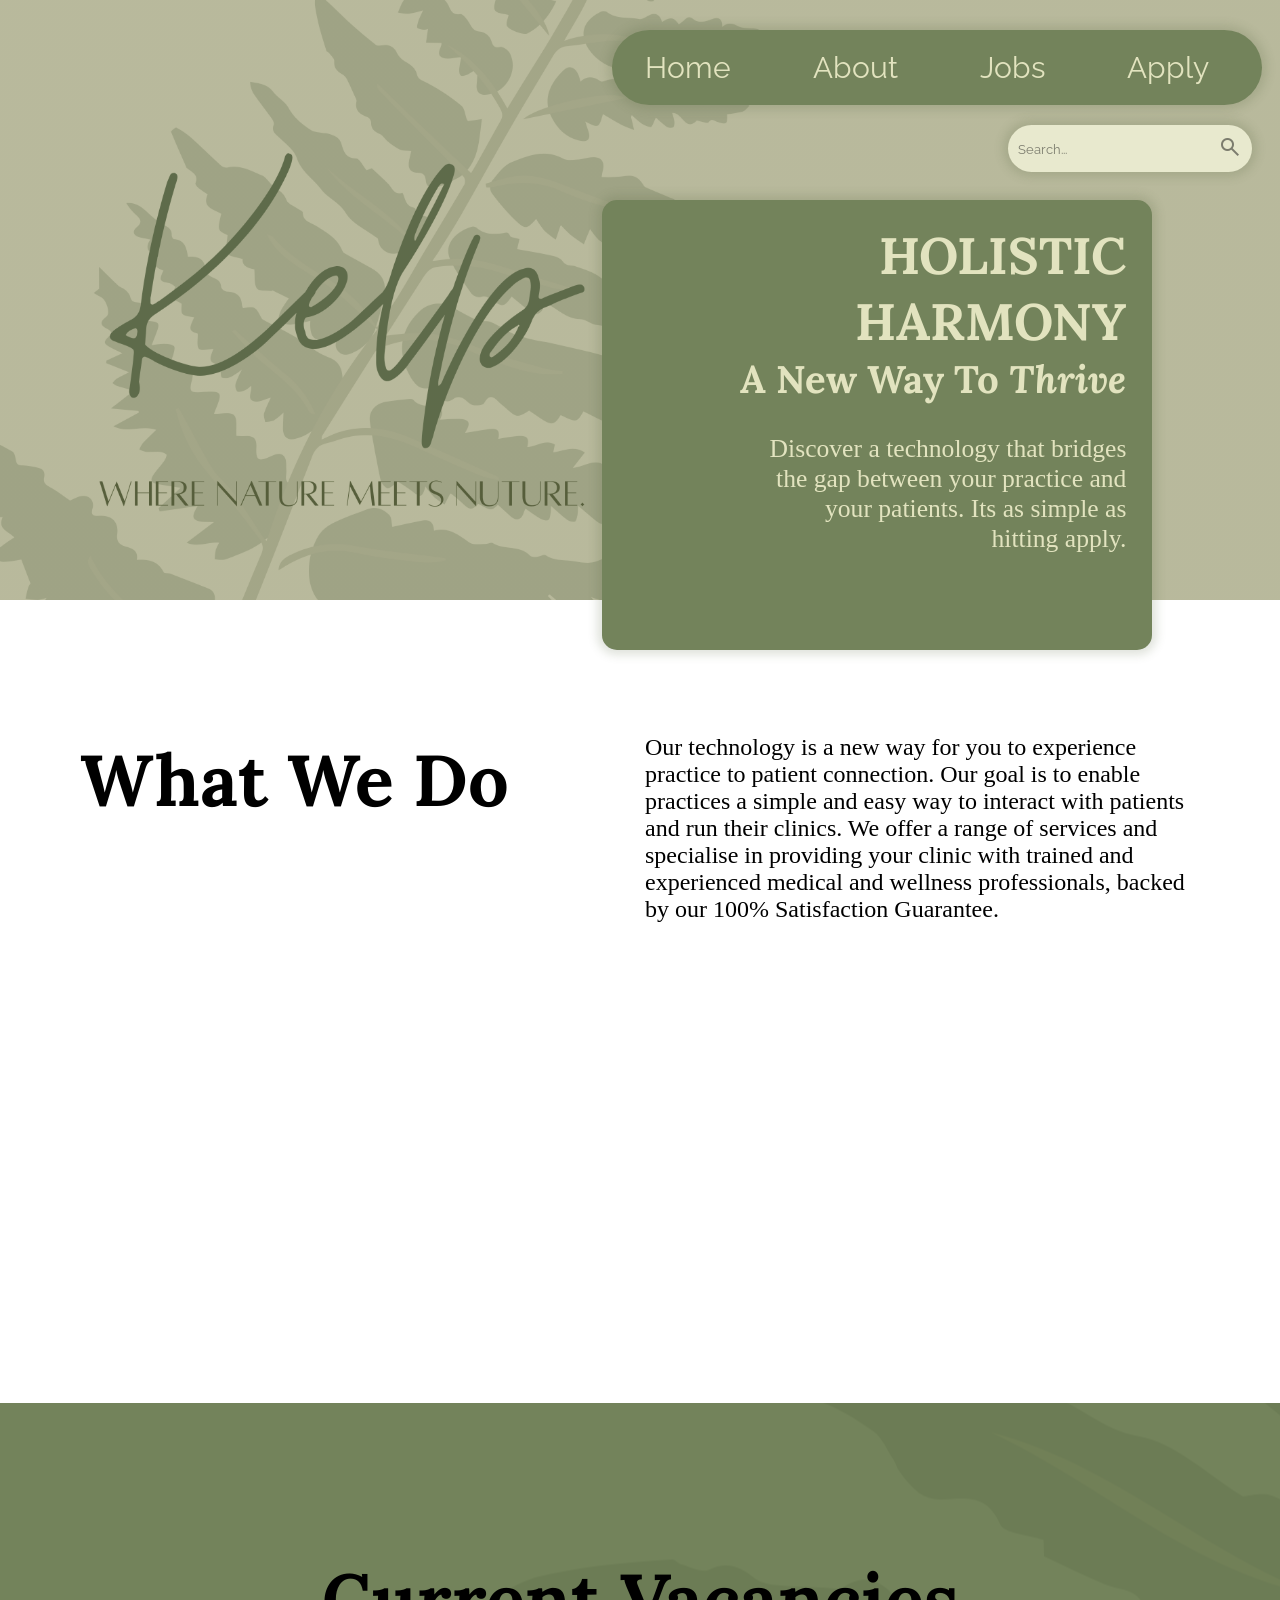
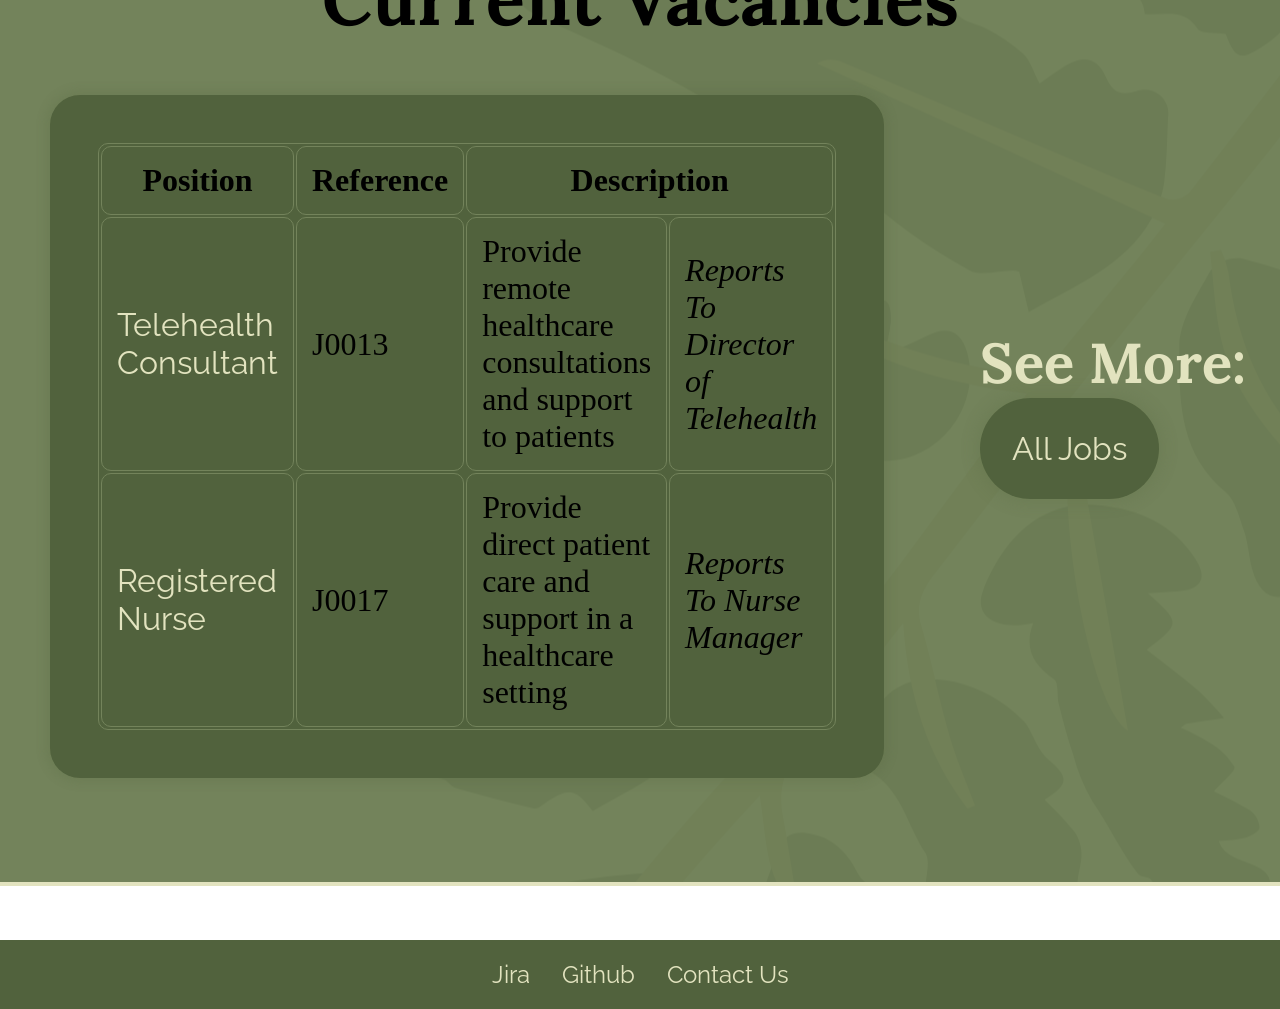
<file: index.html>
<!DOCTYPE html>
<html lang="en">

<head>
  <meta charset="utf-8" >
  <meta name="description" content="Homepage for KELP" >
  <meta name="keywords" content="HTML5, Homepage, Navigation, Footer, Search Box" >
  <meta name="viewport" content="width=device-width, initial-scale=1.0">
  <meta name="author" content="Lotus A" >
  <title>KELP Homepage</title>
  <link rel="stylesheet" href="Styles/home.css">
  <link rel="stylesheet" href="Styles/maintheme.css">
  <link rel="preconnect" href="https://fonts.googleapis.com">
  <link rel="preconnect" href="https://fonts.gstatic.com" crossorigin>
  <link href="https://fonts.googleapis.com/css2?family=Lora:ital,wght@0,400..700;1,400..700&display=swap"
    rel="stylesheet">
  <link rel="preconnect" href="https://fonts.googleapis.com">
  <link rel="preconnect" href="https://fonts.gstatic.com" crossorigin>
  <link
    href="https://fonts.googleapis.com/css2?family=Lora:ital,wght@0,400..700;1,400..700&family=Raleway:ital,wght@0,100..900;1,100..900&display=swap"
    rel="stylesheet">
  <link rel="stylesheet"
    href="https://fonts.googleapis.com/css2?family=Material+Symbols+Outlined:opsz,wght,FILL,GRAD@24,400,0,0&icon_names=search" >

</head>

<body>

  <div class="banner">
    <nav>
      <div class="navbg">
        <div class="navbar-text">
          <p class="menu"><a href="index.html">Home</a></p>
          <p class="menu"><a href="About.html">About</a></p>
          <p class="menu"><a href="jobspage.html">Jobs</a></p>
          <p class="menu"><a href="Apply.html">Apply</a></p>
        </div>
      </div>

      <div class="rectangle"></div>

      <div class="searchbox">
        <form action="/search" method="get">
          <input type="search" name="q" placeholder="Search..." aria-label="Search through site content">
          <button type="submit"><span class="searchbox-icon material-symbols-outlined"> search </span></button>
        </form>
      </div>
    </nav>

    <div class="banner-desc">
      <h1>HOLISTIC <br> HARMONY</h1>
      <h2>A New Way To <em>Thrive</em></h2>
      <br>
      <p>
        Discover a technology that bridges <br>
        the gap between your practice and <br>
        your patients. Its as simple as <br>
        hitting apply.
      </p>
    </div>
  </div>




  <!--<img src="images/3.png" alt="KELP Logo, large text with kelp image in background" title="Logo"> -->




  <br>
  <br>
  <br>

  <div class="body">
    <div class="body-desc">
      <div class="body-head">
        <h2>What We Do</h2>
      </div>
      <p> Our technology is a new way for you to experience practice to patient connection. Our goal is to enable
        practices a simple and easy way to interact with patients and run their clinics. We offer a range of services and
        specialise in providing your clinic with trained and experienced medical and wellness professionals, backed by
        our
        100% Satisfaction Guarantee. </p>
    </div>
  </div>

  <div class="clinicimage"></div>
  <div class="bgv">
    <div class="body-v-head">
      <h2>Current Vacancies</h2>
    </div>
    <div class="body-vacancies">
      <div class="body-table">
        <table>
          <tr>
            <th>Position</th>
            <th>Reference</th>
            <th colspan="2">Description</th>
          </tr>
          <tr>
            <td><a href="Apply.html">Telehealth Consultant</a></td>
            <td>J0013</td>
            <td>Provide remote healthcare consultations and support to patients</td>
            <td><em>Reports To Director of Telehealth</em></td>
          </tr>
          <tr>
            <td><a href="Apply.html">Registered Nurse</a></td>
            <td>J0017</td>
            <td>Provide direct patient care and support in a healthcare setting</td>
            <td><em>Reports To Nurse Manager</em></td>
          </tr>
        </table>
      </div>
      <div class="body-alljobs">
        <h3>See More:</h3>
        <a href="jobspage.html">All Jobs</a>
      </div>
    </div>

    <br>
    <br>
    <br>
  </div>
  <hr>
  <br>
  <br>
  <br>
  <footer>
    <p> <a
        href="https://blucantccode.atlassian.net/?continue=https%3A%2F%2Fblucantccode.atlassian.net%2Fwelcome%2Fsoftware%3FprojectId%3D10033&atlOrigin=eyJpIjoiYTQ3Zjk1MDA3NWE2NDIzZjkxMjU4MjNhMmQxOWZhMTAiLCJwIjoiamlyYS1zb2Z0d2FyZSJ9">Jira</a>
    </p>
    <p> <a href="https://github.com/blucantcode/Web-Tech-Project---Group-1">Github</a></p>
    <p> <a href="mailto:hello@kelp.com">Contact Us</a></p>
  </footer>
</body>

</html>
</file>
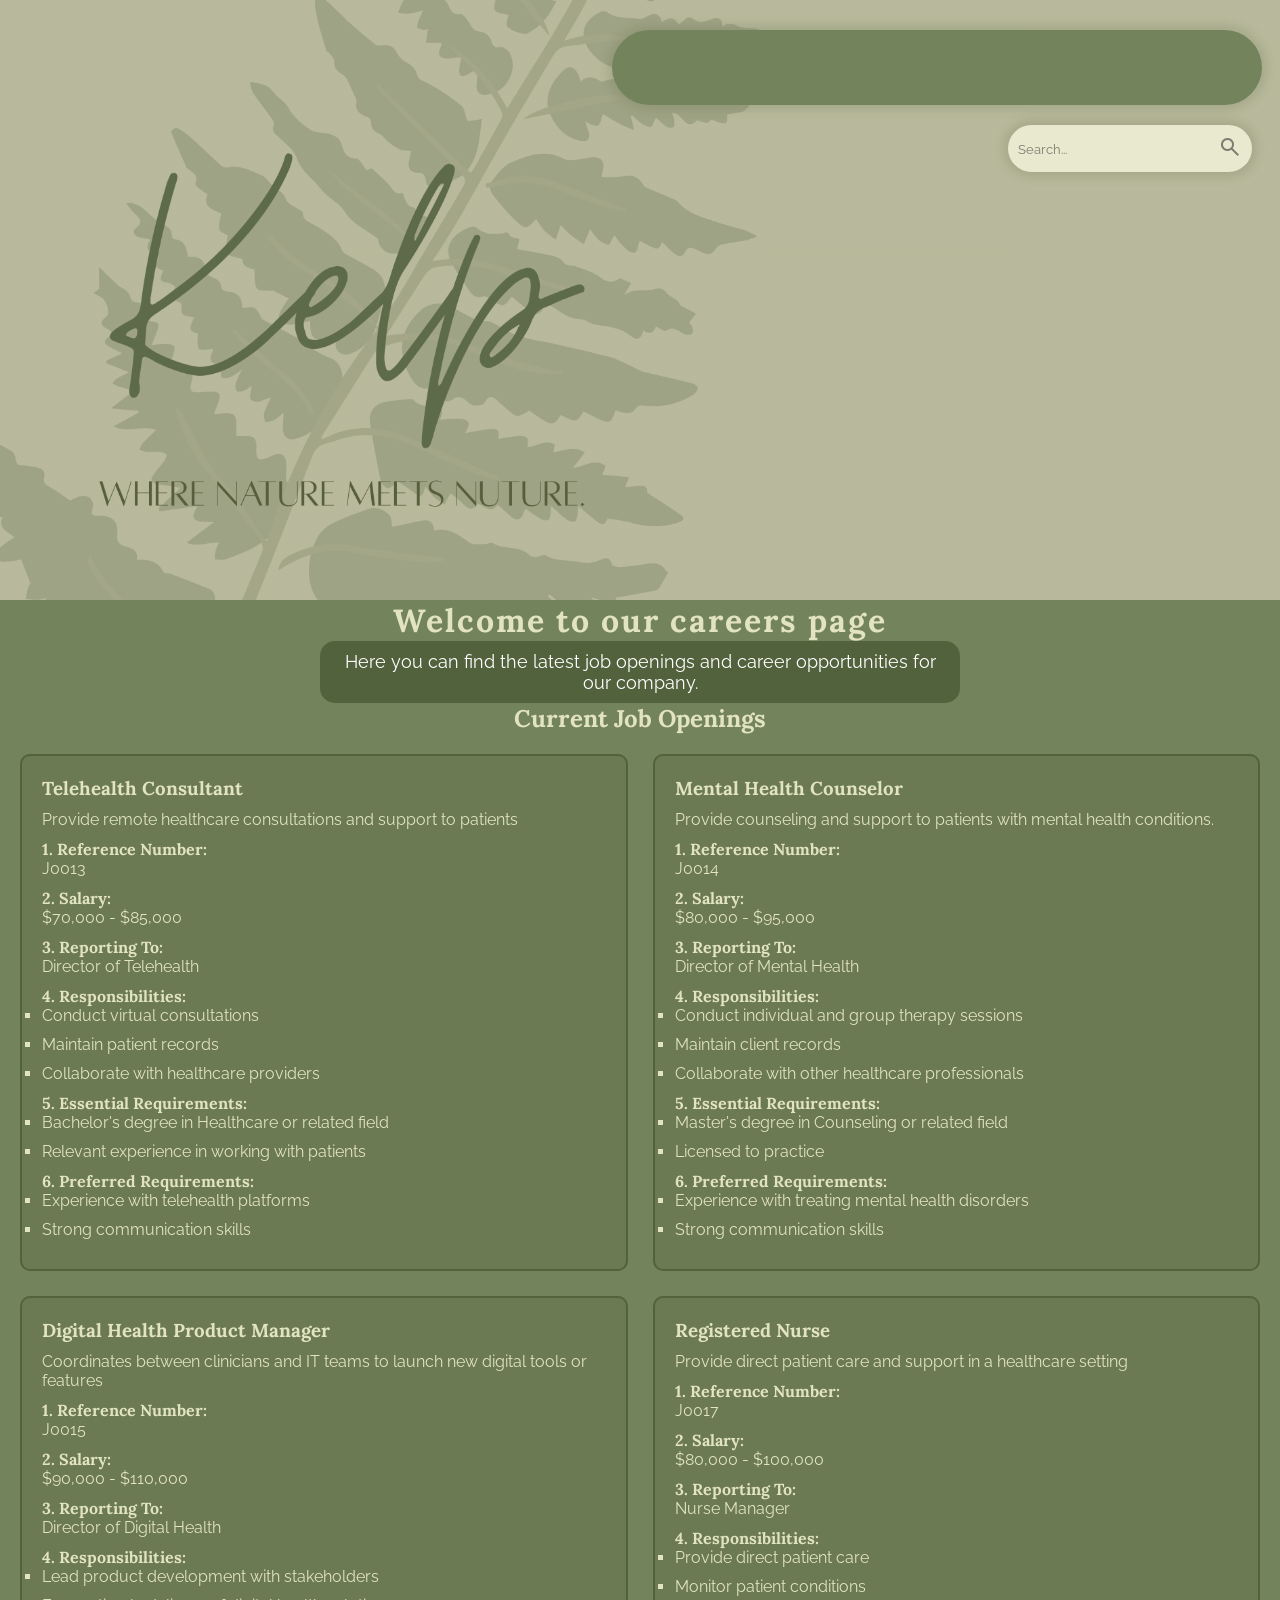
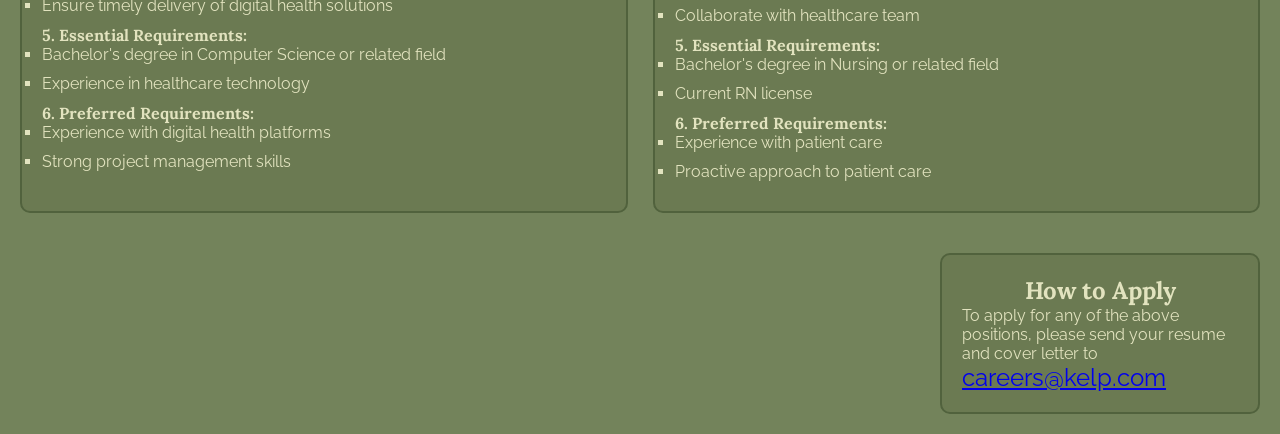
<file: jobspage.html>
<!DOCTYPE html>
<html lang="en">

<head>
    <meta charset="UTF-8">
    <meta name="viewport" content="width=device-width, initial-scale=1.0">
    <title>Jobs Page</title>
    <link rel="stylesheet" href="Styles/maintheme.css">
    <link rel="preconnect" href="https://fonts.googleapis.com">
    <link rel="preconnect" href="https://fonts.gstatic.com" crossorigin>
    <link href="https://fonts.googleapis.com/css2?family=Lora:ital,wght@0,400..700;1,400..700&display=swap"
        rel="stylesheet">
    <link rel="preconnect" href="https://fonts.googleapis.com">
    <link rel="preconnect" href="https://fonts.gstatic.com" crossorigin>
    <link
        href="https://fonts.googleapis.com/css2?family=Lora:ital,wght@0,400..700;1,400..700&family=Raleway:ital,wght@0,100..900;1,100..900&display=swap"
        rel="stylesheet">
    <link rel="stylesheet"
        href="https://fonts.googleapis.com/css2?family=Material+Symbols+Outlined:opsz,wght,FILL,GRAD@24,400,0,0&icon_names=search" />
    <link rel="stylesheet" href="Styles/jobspage.css">
     
     <style>
  h1 {
    letter-spacing: 2px;
  }
     </style>
</head>

<body>

<!-- /* NavBar */ -->
 <div class="banner">

    <nav>
      <div class="navbg"></div>
      <div class="navbar-text">
        <p class="menu"><a href="index.html">Home</a></p>
        <p class="menu"><a href="About.html">About</a> </p>
        <p class="menu"><a href="jobspage.html">Jobs</a></p>
        <p class="menu"><a href="Apply.html">Apply</a></p>
      </div>

      <div class="searchbox">
        <form action="/search" method="get">
          <input type="search" name="q" placeholder="Search..." aria-label="Search through site content">
          <button type="submit"><span class="searchbox-icon material-symbols-outlined">
              search
            </span></button>
        </form>
      </div>
    </nav>
  </div>

<!-- /* Inline CSS for the job cards */ -->
<h1 style="color: #E2E3BF;">Welcome to our careers page</h1>
<div class="description">
    <p>Here you can find the latest job openings and career opportunities for our company.</p>
</div>


<h2>Current Job Openings</h2>

<!-- /* Job grid */ -->
<ol class="jobs">

    
<!-- /* Job card 1 */ -->
        <li class="job-card">
            <section>
            <h3>Telehealth Consultant</h3> 
            <p>Provide remote healthcare consultations and support to patients</p>

        <ul class="job-details">
            <li><h4>Reference Number:</h4>J0013</li>
            <li><h4>Salary:</h4>$70,000 - $85,000</li>
            <li><h4>Reporting To:</h4>Director of Telehealth</li>
            <li><h4>Responsibilities:</h4>
                <ul>
                    <li>Conduct virtual consultations</li>
                    <li>Maintain patient records</li>
                    <li>Collaborate with healthcare providers</li>
                </ul>
            </li>
            <li><h4>Essential Requirements:</h4>
                <ul>
                    <li>Bachelor's degree in Healthcare or related field</li>
                    <li>Relevant experience in working with patients</li>
                </ul>
            </li>
            <li><h4>Preferred Requirements:</h4>
                <ul> 
                    <li>Experience with telehealth platforms</li>
                    <li>Strong communication skills</li>
                </ul>
            </li>
        </ul>
            </section>
        </li>
     
<!-- /* Job card 2 */ -->
        <li class="job-card">
            <section>
            <h3>Mental Health Counselor</h3>
            <p>Provide counseling and support to patients with mental health conditions.</p>

        <ul class="job-details">
            <li><h4>Reference Number:</h4>J0014</li>
            <li><h4>Salary:</h4>$80,000 - $95,000</li>
            <li><h4>Reporting To:</h4>Director of Mental Health</li>
            <li><h4>Responsibilities:</h4>
                <ul>
                    <li>Conduct individual and group therapy sessions</li>
                    <li>Maintain client records</li>
                    <li>Collaborate with other healthcare professionals</li>
                </ul>
            </li>
            <li><h4>Essential Requirements:</h4>
                <ul>
                    <li>Master's degree in Counseling or related field</li>
                    <li>Licensed to practice</li>
                </ul>
            </li>
            <li><h4>Preferred Requirements:</h4>
                <ul>
                    <li>Experience with treating mental health disorders</li>
                    <li>Strong communication skills</li>
                </ul>
            </li>
        </ul>
        </section>
        </li>
    
    
    


    <!-- /* Job card 3 */ -->
        <li class="job-card">
        <section>
            <h3>Digital Health Product Manager</h3> 
            <p>Coordinates between clinicians and IT teams to launch new digital tools or features</p>

        <ul class="job-details">
            <li><h4>Reference Number:</h4>J0015</li>
            <li><h4>Salary:</h4>$90,000 - $110,000</li>
            <li><h4>Reporting To:</h4>Director of Digital Health</li>
            <li><h4>Responsibilities:</h4>
                <ul>
                    <li>Lead product development with stakeholders </li>
                    <li>Ensure timely delivery of digital health solutions</li>
                </ul>
            </li>
            <li><h4>Essential Requirements:</h4> 
                <ul>
                    <li>Bachelor's degree in Computer Science or related field</li>
                    <li>Experience in healthcare technology</li>
                </ul>
            </li>
                <li><h4>Preferred Requirements:</h4>
                    <ul>
                        <li>Experience with digital health platforms</li>
                        <li>Strong project management skills</li>
                    </ul>
                </li>
            </ul>
            </section>
        </li>
    

<!-- /* Job card 4 */ -->
        <li class="job-card">
        <section>
            <h3>Registered Nurse</h3> 
            <p>Provide direct patient care and support in a healthcare setting</p>

        <ul class="job-details">
            <li><h4>Reference Number:</h4>J0017</li>
            <li><h4>Salary:</h4>$80,000 - $100,000</li>
            <li><h4>Reporting To:</h4>Nurse Manager</li>
            <li><h4>Responsibilities:</h4>
                <ul>
                    <li>Provide direct patient care</li>
                    <li>Monitor patient conditions</li>
                    <li>Collaborate with healthcare team</li>
                </ul>
            </li>
            <li><h4>Essential Requirements:</h4>
                <ul>
                    <li>Bachelor's degree in Nursing or related field</li>
                    <li>Current RN license</li>
                </ul>
            </li>
                <li><h4>Preferred Requirements:</h4> 
                    <ul>
                        <li>Experience with patient care</li>
                        <li>Proactive approach to patient care</li>
                    </ul>
                </li>
        </ul>
        </section>
        </li>
    </ol> 



<!-- /* Apply Box*/ -->
<div class = "apply">
    <aside>
        <h2>How to Apply</h2>
        <p>To apply for any of the above positions, please send your resume and cover letter to <a href="mailto:careers@kelp.com">careers@kelp.com</a></p>
    </aside>
</div>

</body>

</html>
</file>
<file: Styles/home.css>
/* NOTE: The only use of AI in this stylesheet was for the purpose of organzing z-indexes/debugging */
/* Author: Lotus A */


.rectangle {
  position: absolute;
  top: 200px;
  right: 400px;
  width: 700px;
  height: 600px;
  background-color: #73835B;
  border-radius: 15px;
  box-shadow: 0 0 10px 5px #51623d2e;
  z-index: -1;
  animation: fadeinNup 1s ease-in-out forwards;

}


.searchbox input::placeholder,
.searchbox-icon {
  color: rgba(0, 0, 0, 0.466);
}


button {

  border: none;
  background: none;

}



.banner-desc {
  display: flex;
  flex-direction: column;
  align-items: flex-end;
  position: absolute;
  text-align: left;
  top: 300px;
  right: 450px;
  color: #E2E3BF;
  text-align: right;
  font-size: xx-large;
  z-index: 10;
  animation: fadeinNup 1s ease-in-out forwards;
}

.banner {
  position: relative;
  background-image: linear-gradient(rgba(0, 0, 0, 0.185), rgba(0, 0, 0, 0.185)), url("../images/banner.png");
  background-size: cover;
  background-position: center;
  height: 900px;
  width: 100%;
  color: #51623D;
  text-align: center;
  z-index: 0;
}

.body-desc {
  display: grid;
  grid-template-columns: 1fr 1fr;
  gap: 10px;
  font-size: 2rem;
  text-align: left;
  padding: 10rem;
  opacity: 0;
  animation: fadeinNup 1s 0.5s ease-in-out forwards;

}

.body-head {
  font-size: 3rem;
}


.clinicimage {
  background-image: linear-gradient(rgba(0, 0, 0, 0.185), rgba(0, 0, 0, 0.185)), url("../images/clinic.png");
  position: relative;
  background-attachment: fixed;
  background-size: cover;
  background-position: center;
  height: 600px;
  width: 100%;
  color: #51623D;
  text-align: center;
  z-index: 0;
}

.bgv
{
  background-image: url("../images/bggrapic.png");
  background-position: 35%;
  background-size: auto;
}

.body-v-head {
  font-size: 3rem;
  display: flex;
  justify-content: center;
  padding-top: 50px;
  opacity: 0;
  animation: fadeinNup 2s 3s ease-in-out forwards;
}

.body-vacancies {
  background-size: cover;
  display: flex;
  justify-content: space-around;
  align-items: center;
  padding: 50px;
  opacity: 0;
  animation: fadeinNup 2s 3s ease-in-out forwards;
}

th {
  text-align: center;
}

th,
td {
  padding: 15px;
}

td:hover {
  background-color: #73835B;
}

td a {
  color: #E2E3BF;
  text-decoration: none;
  font-size: 2rem;
}

table,
th,
td {
  border: 1px solid #73835B;

  border-radius: 10px;
}

.body-table {
  font-size: 2rem;
  text-align: left;
  padding: 3rem;
  background: #51623D;
  border-radius: 30px;
  box-shadow: 0 0 10px 5px #51623d2e;
  opacity: 0;
  animation: fadeinNup 2s 3.5s ease-in-out forwards;
}


.body-alljobs {
  color: #E2E3BF;
  padding-bottom: 2rem;
  font-size: 3rem;
}

.body-alljobs a {
  color: #E2E3BF;
  display: inline-block;
  margin-right: 1.5rem;
  margin-bottom: 1rem;
  padding: 2rem;
  border-radius: 80px;
  text-decoration: none;
  background-color: #51623D;
  font-size: 3rem;
  box-shadow: 0 0 15px 5px #51623d2e;
}

.body-alljobs a:hover {
  background-color: #6b7a55;
}


footer p {
  display: inline-block;
}

footer a {
  color: #E2E3BF;
  padding: 14px 16px;
  text-decoration: none;
  font-size: 1.5rem;
}

/* responsive design wooho */

@media (max-width: 1440px) {
  .rectangle {
    right: 10%;
    width: 550px;
    height: 450px
  }

  .banner-desc {
    top: 37%;
    right: 12%;
    font-size: 1.6rem;
  }

  .body-desc {
    gap: 10px;
    font-size: 1.5rem;
    padding: 5rem;
  }

  .clinicimage {
    height: 400px;
  }

  .body-v-head {
    font-size: 3rem;
    display: flex;
    justify-content: center;
    padding-top: 150px;

  }

  .body-alljobs {
    padding: 6rem;
    font-size: 3rem;
    white-space: nowrap;
  }

  .body-alljobs a {
    padding-top: 5rem;
    margin-right: 3rem;
    margin-bottom: 3rem;
    padding: 2rem;
    border-radius: 80px;
    font-size: 2rem;
    white-space: nowrap;
    
  }

}

@keyframes fadeinNup {
  from {
    opacity: 0;
    transform: translateY(20px);
  }

  to {
    opacity: 1;
    transform: translateY(0px)
  }
}
</file>
<file: Styles/maintheme.css>
* {

  margin: 0;
  padding: 0;
  box-sizing: border-box;

}

/* base text */
a {
  font-family: 'Raleway', sans-serif;
  font-size: x-large;
}


main {
  font-family: 'Raleway';
  background-color: #73835b;
  color: #E2E3BF;
}

/* headings */

h1,
h2,
h3,
h4,
h5,
h6 {
  font-family: 'Lora';
}

/* NAVBAR */
.navbg {
  position: fixed;
  padding: 10px;
  top: 30px;
  right: 18px;
  width: 650px;
  height: 75px;
  background-color: #73835b;
  border-radius: 50px;
  box-shadow: 0 0 10px 5px #51623d2e;
  z-index: 3000;
}


.navbar-text {
  position: fixed;
  top: 0px;
  right: 5px;
  display: flex;
  justify-content: flex-end;
  align-items: flex-end;
  padding-top: 50px;
  color: white;
  text-align: center;
  z-index: 1100;
  pointer-events: auto;
}

/* SEARCH */
.searchbox form {
  display: flex;
  justify-content: flex-end;
  align-items: center;
  position: fixed;
  top: 125px;
  right: 28px;
  padding: 10px;
  border-radius: 50px;
  font-family: 'Lora';
  background-color: #e8e9ce;
  width: max-content;
  z-index: 110;
  box-shadow: 0 0 10px 5px #51623d2e;
  pointer-events: auto;
}

.searchbox input[type="search"] {
  font-family: 'raleway';
  border: none;
  outline: none;
  width: 200px;
  background: none;
  cursor: text;

}

.searchbox input::placeholder,
.searchbox-icon {
  color: rgba(0, 0, 0, 0.466);
}

/* MENU */
button {

  border: none;
  background: none;

}

.menu {
  display: inline-block;
  text-align: right;
  margin-right: 50px;
  font-family: 'Lora';
  z-index: 150;
}

.menu a {
  color: #E2E3BF;
  position: relative;
  padding: 20px 16px;
  text-decoration: none;
  font-size: 30px;
  z-index: 150;
}



.navbar-text a:hover {
  background-color: #51623D;
  border-radius: 50px;
  border-width: auto;


}

/* BANNER */

.banner {
  position: relative;
  background-image: linear-gradient(rgba(0, 0, 0, 0.185), rgba(0, 0, 0, 0.185)), url("../images/banner.png");
  background-size: cover;
  background-position: center;
  height:900px;
  width: 100%;
  color: #51623D;
  text-align: center;
  z-index: 1;
}


@media (max-width: 1440px) {
  .banner {
    height: 600px 
  }
}


/* FOOTER */

footer {
  background-color: #51623D;
  display: flex;
  justify-content: center;
  align-items: center;
  padding: 20px;
  flex-wrap: wrap;
  /* lets text wrap on mobile !!*/
}

footer p {
  margin: 0;
  
}

footer a {
  color: #E2E3BF;
  padding: 14px 16px;
  text-decoration: none;
  font-size: 1.5rem;
  text-align: center;
}

hr {
  border: 2px solid #E2E3BF;
}


@media (max-width: 480px) {
 

  .navbg {
    position: relative;
    padding: 10px;
    right: auto;
    margin: auto;
    width: 90%;
    background-color: #73835b;
    border-radius: 50px;
    box-shadow: 0 0 10px 5px #51623d2e;
    z-index: 1000;
  }


  .navbar-text {
    position: relative;
    right: auto;
    display: flex;
    justify-content: center;
    align-items: center;
    padding-top: 0;
    width: 100%;
    color: white;
    text-align: center;
    z-index: 1100;
    pointer-events: auto;
  }

  /* SEARCH */

  .searchbox {
  position: relative;
  display: flex;
  justify-content: center; 
  position: relative;   
  right: auto;
  left: auto;
  top: 15%; 
  z-index: 500;
}

.searchbox form {
  display: flex;
  align-items: center;
  position: fixed; 
  top: 15%; 
  right: auto;
  background-color: #e8e9ce;
  padding: 10px 15px;
  border-radius: 50px;
  box-shadow: 0 0 10px 5px #51623d2e;
  font-family: 'Lora';
}

  .searchbox input[type="search"] {
    font-family: 'raleway';
    border: none;
    outline: none;
    width: 200px;
    background: none;
    cursor: text;

  }

  .searchbox input::placeholder,
  .searchbox-icon {
    color: rgba(0, 0, 0, 0.466);
  }

  /* MENU */
  button {

    border: none;
    background: none;

  }

  .menu {
    position: relative;
    display: flex;
    justify-content: center;
    align-items: center;
    flex-wrap: wrap;
    margin-right: 0;
    padding-top: 2%;
    font-family: 'Lora';
    z-index: 150;
  }

  .menu a {
    color: #E2E3BF;
    position: relative;
    padding: 10px 8px;
    text-decoration: none;
    font-size: 1.3rem;
    z-index: 150;
  }



  .navbar-text a:hover {
    background-color: #51623D;
    border-radius: 50px;
    border-width: auto;


  }


}

/* MANAGE.PHP AND MANAGELOGIN.PHP */

/* Entire page */
.manage {
  min-height: 100vh;
  /* background-color: #73835b; */
  background-image: url("../images/bggrapic.png");
  background-position: center;
  background-repeat: no-repeat;
  background-size: cover;
}

/* Heading */
.manage h2 {
  margin-top: 1.5%;
  display: flex;
  justify-content: center;
  color: #E2E3BF;
  font-size: 6rem;
}

.manage .return {
  display: flex;
  align-items: center;
  justify-content: center;
}

.manage .return a {
  color: #51623D;
  margin-left: 1.5rem;
  margin-top: 3rem;
  padding: 2rem;
  border-radius: 80px;
  text-decoration: none;
  background-color: #E2E3BF;
  font-size: 1.5rem;
  box-shadow: 0 0 15px 5px #51623d2e;
}

.manage .return a:hover {
  background-color: #73835B;
  color: #E2E3BF;
}

.manage main {
  background: transparent;
}

/* Table */
.manage th {
  text-align: center;
}

.manage th,
.manage td {
  padding: 15px;
}

.manage td:hover {
  background-color: #73835B;
}

.manage td a {
  color: #E2E3BF;
  text-decoration: none;
  font-size: 2rem;
}

.manage table,
.manage th,
.manage td {
  border: 1px solid #73835B;
  border-collapse: collapse;
  border-radius: 10px;
}

.manage table {
  margin: 1.5rem;
  width: 85%;
  max-width: 2500px;
  font-size: 1.5rem;
  text-align: left;
  background: #51623D;
  border-radius: 30px;
  box-shadow: 0 0 10px 5px #51623d2e;
}


.manage td:nth-child(4) {
  text-align: center;
  vertical-align: middle;
}

.manage table form {
  display: inline-flex;
  align-items: center;
}

.manage table button {
  background-color: #73835B;
}

.manage select {
  margin-right: 18px;
  font-family: 'Raleway';
  font-size: 1.5rem;
  padding: 10px 44px;
  border-radius: 50px;
  border: none;
  background-color: #e8e9ce;
  color: #51623D;
  cursor: pointer;
  outline: none;
}

/* Option Buttons & Search */

.manage #sort {
  font-size: 1.3rem;
}

.manage .searchbar {
  position: fixed;
  top: 15%;
  right: 20px;
  background: rgba(232, 233, 206, 0.95);
  border-radius: 80px;
  padding: 15px 5px;
  box-shadow: 0 0 15px 5px #51623d2e;
  font-family: 'Lora';
  width: max-content;
  z-index: 110;
  pointer-events: auto;
}

.manage .searchbar form {
  display: flex;
  align-items: center;
}

.manage .searchbar .searchbox-icon {
  right: 5px;
}

.manage .searchbar input::placeholder,
.searchbox-icon {
  color: rgba(0, 0, 0, 0.466);
}

.manage .searchbar input[type="search"] {
  font-family: 'Raleway';
  border: none;
  outline: none;
  background: transparent;
  width: 250px;
  padding: 6px 10px;
  cursor: text;

}

.manage button {
  color: #E2E3BF;
  display: flex;
  flex-direction: column;
  margin-right: 1.5rem;
  margin-bottom: 1rem;
  padding: 1.5rem;
  border-radius: 80px;
  text-decoration: none;
  background-color: #51623D;
  font-size: 1.1rem;
  box-shadow: 0 0 15px 5px #51623d2e;
}

.manage .manage-controls {
  position: fixed;
  margin-top: 2.5%;
  top: 15%;
  right: 1.5%;
  display: flex;
  flex-direction: column;
  align-items: flex-end;
  gap: 10px;
}

.manage button:hover {
  background-color: #6b7a55;
}


.manage-layout {
  display: flex;
  align-items: flex-start;
  gap: 20px;
}

/* Login Page */

.managelogin main {
  background: transparent;

}

.managelogin {
  min-height: 100vh;
  background-image: url("../images/bggrapic.png");
  background-position: center;
  background-repeat: no-repeat;
  background-size: cover;
  display: flex;
  justify-content: center;
  align-items: center;
  gap: 30px;
}


.managelogin h2 {
  color: #E2E3BF;
  font-size: 6rem;
  background: transparent;
  display: flex;
  justify-content: center;
  align-items: center;
  padding-bottom: 15%;
}


.managelogin .return {
  display: flex;
  align-items: center;
  justify-content: center;
}

.managelogin .return a {
  color: #51623D;
  margin-left: 1.5rem;
  margin-top: 3rem;
  padding: 2rem;
  border-radius: 80px;
  text-decoration: none;
  background-color: #E2E3BF;
  font-size: 1.5rem;
  box-shadow: 0 0 15px 5px #51623d2e;
}

.managelogin .return a:hover {
  background-color: #73835B;
  color: #E2E3BF;
}

.managelogin .login {
  display: flex;
  justify-content: center;
  align-items: center;
  font-size: 2rem;
}

.managelogin form {
  display: flex;
  flex-direction: column;
  align-items: center;
  gap: 10px;
}

.managelogin input[type="text"],
.managelogin input[type="password"] {
  width: 280px;
  padding: 12px 15px;
  margin-top: 8px;
  border: none;
  border-radius: 50px;
  background-color: #e8e9ce;
  color: #51623D;
  font-family: 'Raleway';
  font-size: 1.1rem;
  outline: none;
  box-shadow: inset 0 0 5px #51623d2e;
}

.managelogin .loginbutton {
  display: flex;
  align-items: center;
  justify-content: center;
}

.managelogin button:hover {
  background-color: #73835B;
  color: #E2E3BF;
}

.managelogin button {
  color: #51623D;
  margin-left: 1.5rem;
  margin-top: 3rem;
  padding: 1rem 3rem;
  border-radius: 80px;
  text-decoration: none;
  background-color: #E2E3BF;
  box-shadow: 0 0 15px 5px #51623d2e;
  font-family: 'Raleway';
  font-size: 3rem;
}

@media (max-width: 480px) {

  .manage {
    background-size: cover;
    background-position: center;
  }

  /* Heading */
  .manage h2 {
    font-size: 2.5rem;
    margin-top: 20px;
    text-align: center;
  }

  /* Return*/
  .manage .return {
    display: flex;
    flex-direction: column;
    justify-content: center;
  }

  .manage .return a {
    font-size: 1rem;
    padding: 1rem 1.5rem;
    margin-top: 10px;
  }

  .manage-layout {
    flex-direction: column;
    align-items: center;
  }

  /* Controls */
  .manage .manage-controls {
    position: relative;
    top: auto;
    right: auto;
    margin-top: 20px;
    align-items: center;
  }

  /* Search Bar */
  .manage .searchbar {
    position: relative;
    top: auto;
    right: auto;
    width: 90%;
    margin: 10px auto;
  }

  .manage .searchbar input[type="search"] {
    width: 100%;
  }

  /* Table */
  .manage table {
    width: 95%;
    font-size: 1rem;
    overflow-x: auto;
    display: block;
  }

  .manage th,
  .manage td {
    padding: 8px;
  }

  /* Buttons */
  .manage button {
    width: 90%;
    font-size: 1rem;
    padding: 1rem;
  }

  .manage select {
    width: 90%;
    font-size: 1rem;
    padding: 10px;
  }
}
</file>
<file: Styles/jobspage.css>
a
{
    font-family: 'Raleway', sans-serif;
    font-size: x-large;
}



body
{
    font-family: 'Raleway';
    background-color: #73835b;
    color: #E2E3BF;
}

h1,h2,h3,h4,h5,h6
{
    font-family: 'Lora';
}


 

    h1 {
        color: #E2E3BF;
        text-align: center;
    }

    h2 {
        color: #E2E3BF;
        text-align: center;
    }


.description {
    text-align: center;
    font-size: 18px;
    color: white;
    margin-bottom: 20px;
    padding: 10px; background-color: #51623d; 
    border-radius: 15px; width : 50%; margin: 0 auto;
}

/* Grid layout for job cards */


.jobs {
  display: grid;
  grid-template-columns: repeat(2, 1fr);
  gap: 25px;
  list-style: none;
  padding: 20px;
}

.job-card {
  background-color: #6b7a52;
  padding: 20px;
  border-radius: 12px;
  border: 2px solid #51623d;
  background-color: #6b7a52;
  border-radius: 10px;
}


.job-card h3 {
  margin-bottom: 10px;
}

.job-card p {
  margin-bottom: 10px;
}

/* Numbers for the headings */

.job-details {
  list-style: none;
  padding-left: 0;
  counter-reset: section;
  text-align: left;
}

.job-details li {
  margin-bottom: 10px;
}

.job-details h4::before {
  counter-increment: section;
  content: counter(section) ". ";
  font-weight: bold;
}

@media (max-width: 600px) 
{
  .jobs {
    grid-template-columns: 1fr;
  }

  .apply aside {
    float: none;
    width: 90%;
    margin: 10px auto;
  }

  .navbar-text {
    flex-direction: column;
  }

  .menu a {
    font-size: 20px;
  }
}

.apply {
  float: right;
  width: 25%;
  margin: 20px;
  padding: 20px;
  border: 2px solid #51623d;
  background-color: #6b7a52;
  border-radius: 10px;
}

.apply::after {
  content: "";
  display: block;
  clear: both;
}
</file>
